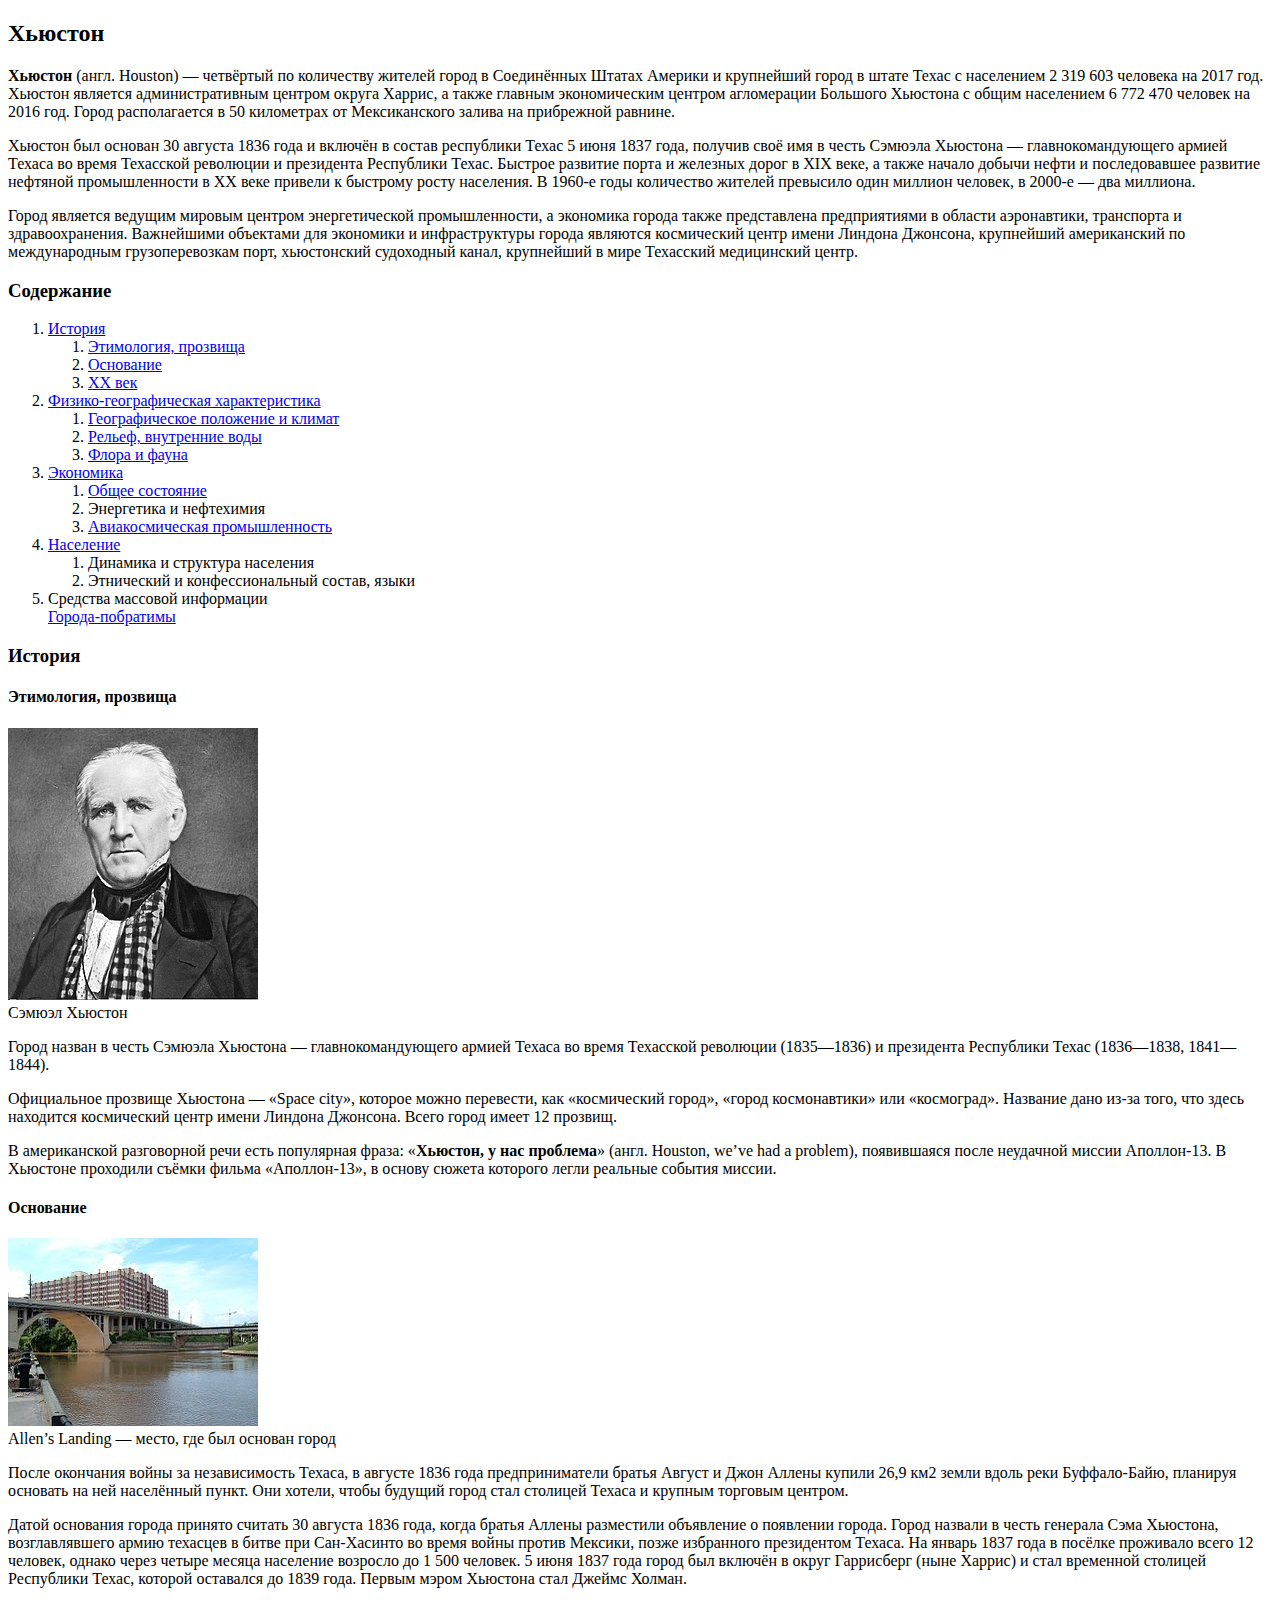
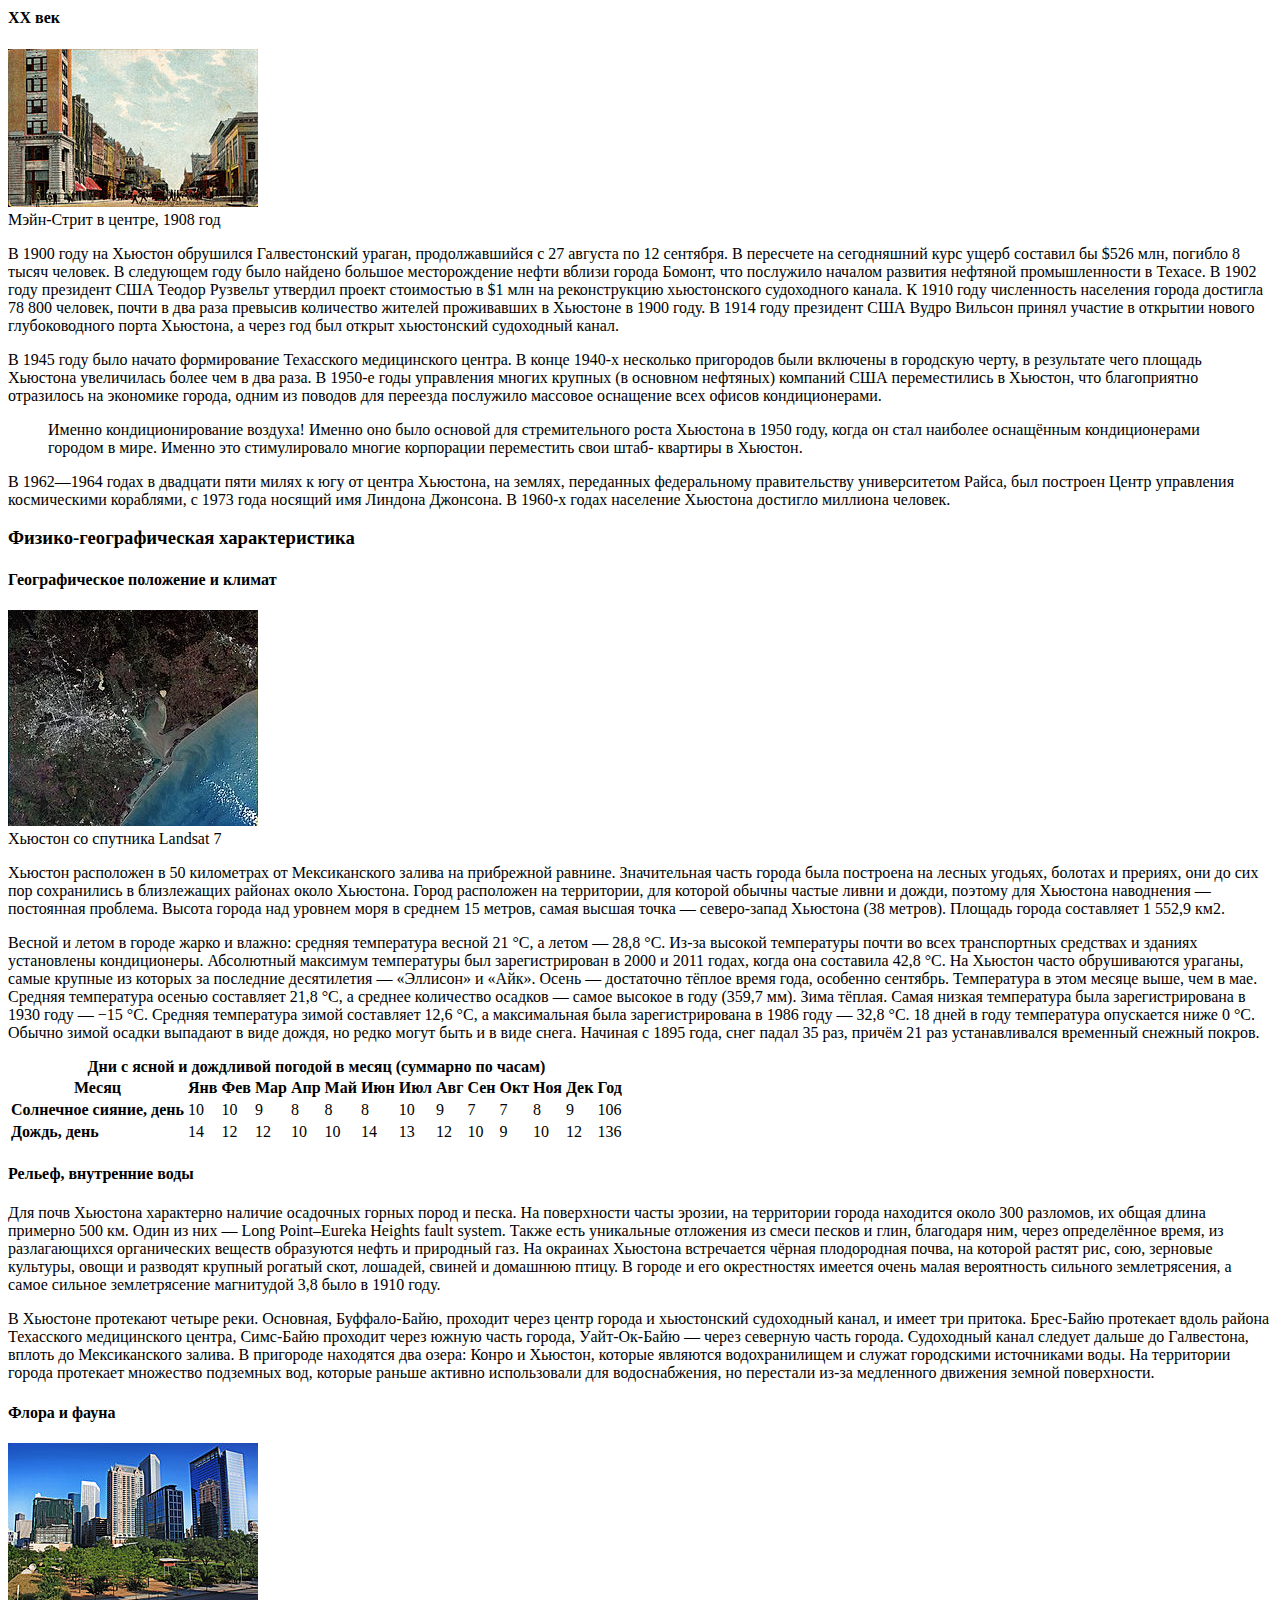
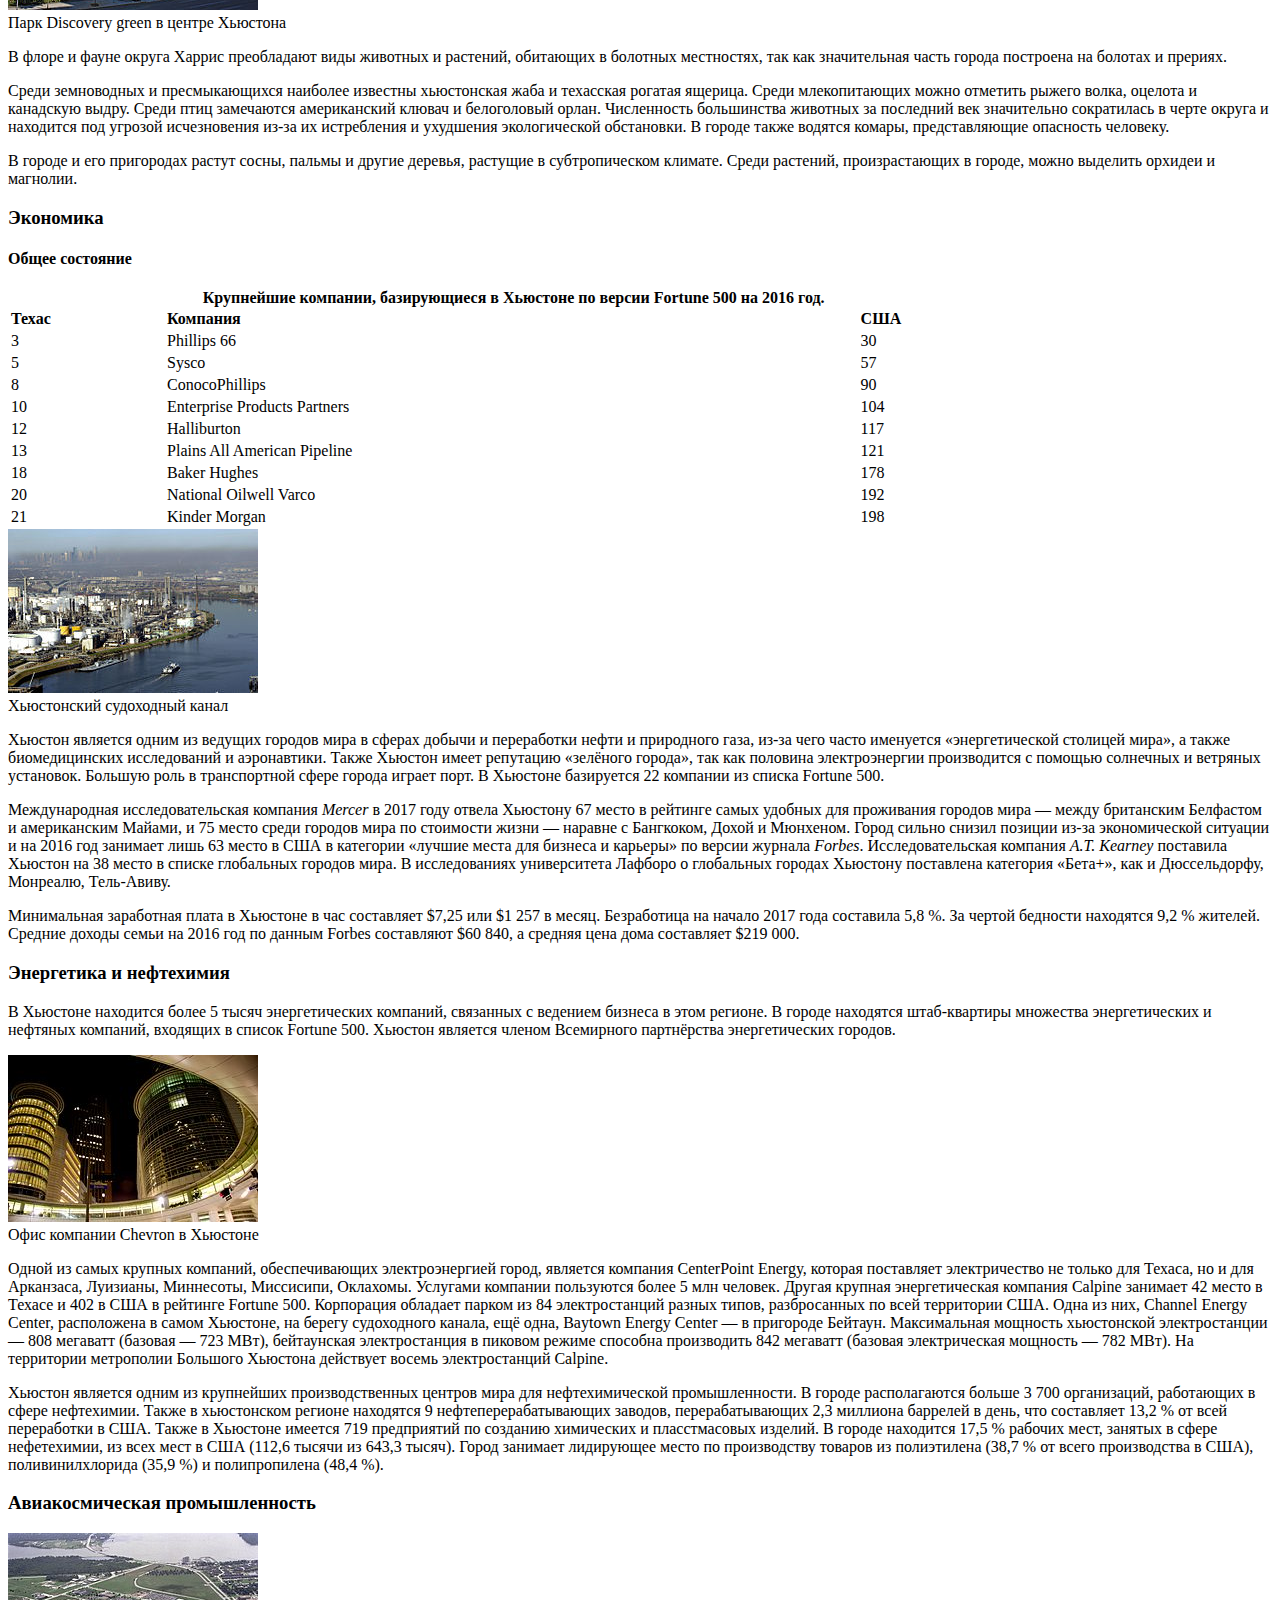
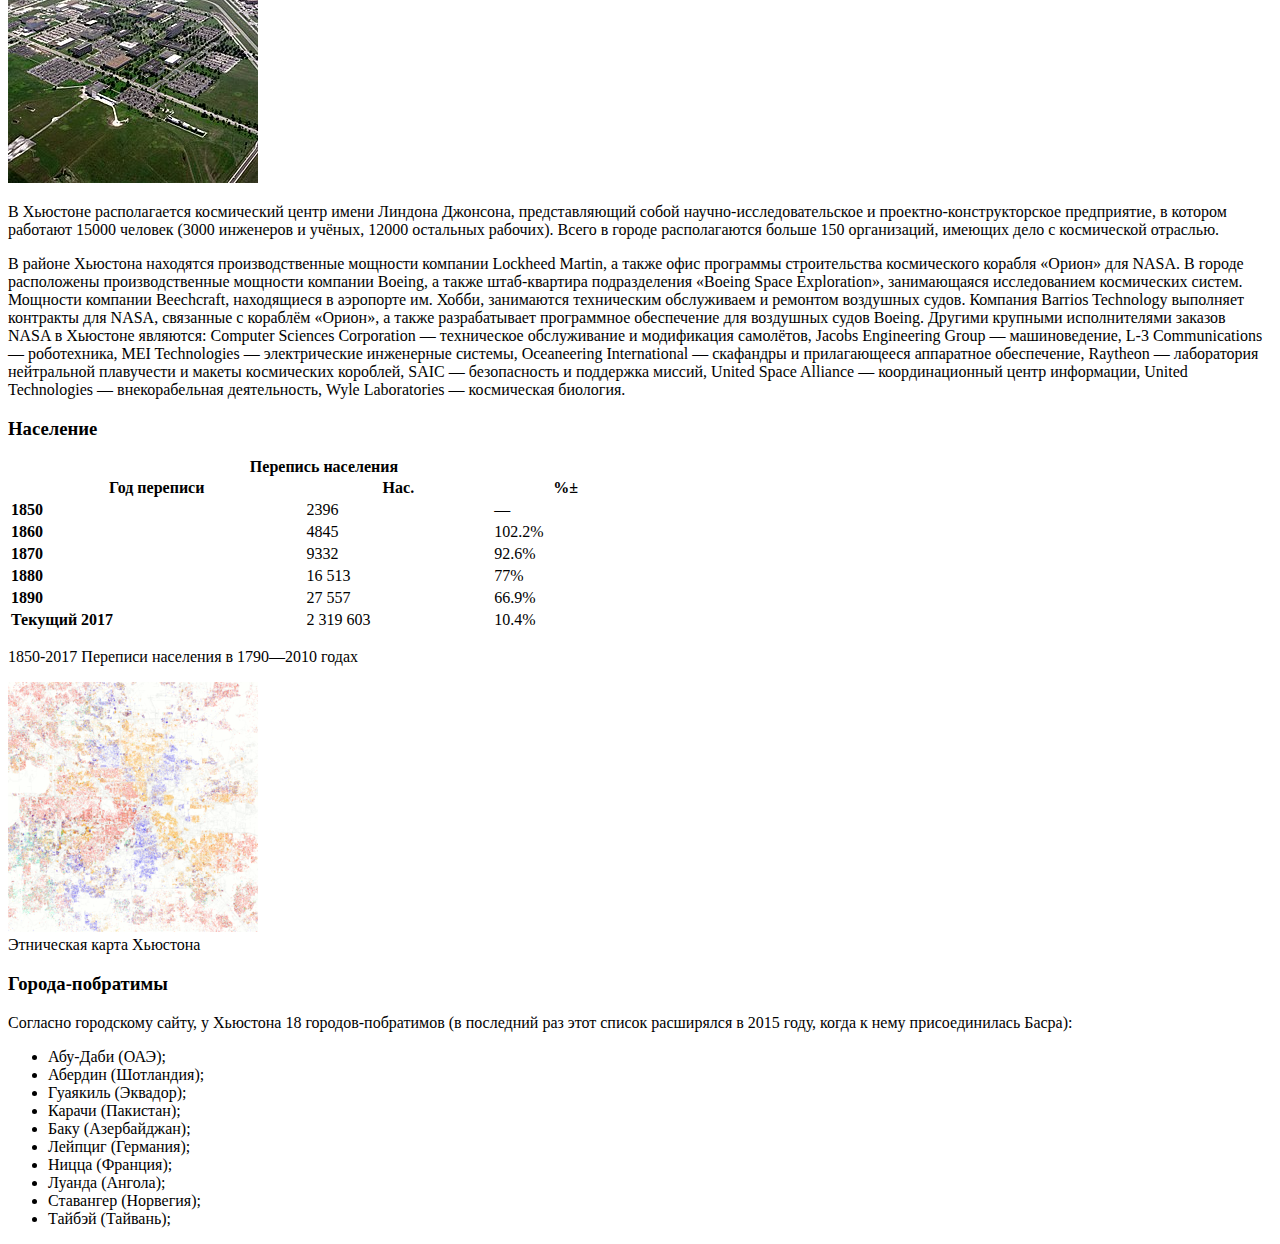
<file: index.html>
<!DOCTYPE html>
<html lang="ru">
<head>
	<meta charset="UTF-8">
	<meta http-equiv="X-UA-Compatible" content="IE=edge">
	<meta name="viewport" content="width=device-width, initial-scale=1.0">
	<title>Хьюстон</title>
</head>
<body>
	<h2>Хьюстон</h2>
		<p><b>Хьюстон</b> (англ. Houston) — четвёртый по количеству жителей город в Соединённых Штатах Америки
			и крупнейший город в штате Техас с населением 2 319 603 человека на 2017 год. Хьюстон является
			административным центром округа Харрис, а также главным экономическим центром агломерации 
			Большого Хьюстона с общим населением 6 772 470 человек на 2016 год. Город располагается в 
			50 километрах от Мексиканского залива на прибрежной равнине.</p>
		<p>Хьюстон был основан 30 августа 1836 года и включён в состав республики Техас 5 июня 1837 года,
			получив своё имя в честь Сэмюэла Хьюстона — главнокомандующего армией Техаса во время Техасской
			революции и президента Республики Техас. Быстрое развитие порта и железных дорог в XIX веке,
			а также начало добычи нефти и последовавшее развитие нефтяной промышленности в XX веке привели
			к быстрому росту населения. В 1960-е годы количество жителей превысило один миллион человек,
			в 2000-е — два миллиона.</p>
		<p>Город является ведущим мировым центром энергетической промышленности, а экономика города также
			представлена предприятиями в области аэронавтики, транспорта и здравоохранения. Важнейшими
			объектами для экономики и инфраструктуры города являются космический центр имени Линдона Джонсона,
			крупнейший американский по международным грузоперевозкам порт, хьюстонский судоходный канал,
			крупнейший в мире Техасский медицинский центр.</p>
	<h3>Содержание</h3>
	<ol>
		<li><a href="#1">История</a></li>
		<ol>
			<li><a href="#1.1">Этимология, прозвища</a></li>
			<li><a href="#1.2">Основание</a></li>
			<li><a href="#1.3">XX век</a></li>
		</ol>
		<li><a href="#2">Физико-географическая характеристика</a></li>
		<ol>
			<li><a href="#2.1">Географическое положение и климат</a></li>
			<li><a href="#2.2">Рельеф, внутренние воды</a></li>
			<li><a href="#2.3">Флора и фауна</a></li>
		</ol>
		<li><a href="#3">Экономика</a></li>
		<ol>
			<li><a href="#3.1">Общее состояние</a></li>
			<li><a href="#3.2"></a>Энергетика и нефтехимия</li>
			<li><a href="#3.3">Авиакосмическая промышленность</a></li>
		</ol>
		<li><a href="#4">Население</a></li>
		<ol>
			<li id="4.1">Динамика и структура населения</li>
			<li id="4.2">Этнический и конфессиональный состав, языки</li>
		</ol>
		<li id="5">Средства массовой информации</li>
		<li"><a href="#6">Города-побратимы</a></li>
	</ol>

	<h3 id="1">История</h3>
	<div class="history">
		<h4 id="1.1">Этимология, прозвища</h4>
			<img src="img/Sam_Houston_portrait.jpg" alt="Сэмюэл Хьюстон">
				<figcaption>Сэмюэл Хьюстон</figcaption>
			<p>Город назван в честь Сэмюэла Хьюстона — главнокомандующего армией Техаса во время Техасской 
				революции (1835—1836) и президента Республики Техас (1836—1838, 1841—1844).</p>
			<p>Официальное прозвище Хьюстона — «Space city», которое можно перевести, как «космический город», 
				«город космонавтики» или «космоград». Название дано из-за того, что здесь находится космический 
				центр имени Линдона Джонсона. Всего город имеет 12 прозвищ.</p>
			<p>В американской разговорной речи есть популярная фраза: «<b>Хьюстон, у нас проблема</b>» (англ. Houston, 
				we’ve had a problem), появившаяся после неудачной миссии Аполлон-13. В Хьюстоне проходили съёмки 
				фильма «Аполлон-13», в основу сюжета которого легли реальные события миссии.</p>
			
		<h4 id="1.2">Основание</h4>
			<img src="img/Allen's_Landing_Houston_bayou_view.jpg" alt="Allen’s Landing">
				<figcaption>Allen’s Landing — место, где был основан город</figcaption>
			<p>После окончания войны за независимость Техаса, в августе 1836 года предприниматели братья Август 
				и Джон Аллены купили 26,9 км2 земли вдоль реки Буффало-Байю, планируя основать на ней населённый пункт. 
				Они хотели, чтобы будущий город стал столицей Техаса и крупным торговым центром.</p>
			<p>Датой основания города принято считать 30 августа 1836 года, когда братья Аллены разместили объявление 
				о появлении города. Город назвали в честь генерала Сэма Хьюстона, возглавлявшего армию техасцев в битве 
				при Сан-Хасинто во время войны против Мексики, позже избранного президентом Техаса. На январь 1837 года 
				в посёлке проживало всего 12 человек, однако через четыре месяца население возросло до 1 500 человек. 
				5 июня 1837 года город был включён в округ Гаррисберг (ныне Харрис) и стал временной столицей Республики 
				Техас, которой оставался до 1839 года. Первым мэром Хьюстона стал Джеймс Холман.</p>

		<h4 id="1.3">XX век</h4>
				<img src="img/Main_Street_looking_south_Houston_Texas_(1908).jpg" alt="Мэйн-Стрит в центре, 1908 год">
					<figcaption>Мэйн-Стрит в центре, 1908 год</figcaption>
				<p>В 1900 году на Хьюстон обрушился Галвестонский ураган, продолжавшийся с 27 августа по 12 сентября. 
					В пересчете на сегодняшний курс ущерб составил бы $526 млн, погибло 8 тысяч человек. В следующем 
					году было найдено большое месторождение нефти вблизи города Бомонт, что послужило началом развития 
					нефтяной промышленности в Техасе. В 1902 году президент США Теодор Рузвельт утвердил проект стоимостью 
					в $1 млн на реконструкцию хьюстонского судоходного канала. К 1910 году численность населения города 
					достигла 78 800 человек, почти в два раза превысив количество жителей проживавших в Хьюстоне в 1900 году. 
					В 1914 году президент США Вудро Вильсон принял участие в открытии нового глубоководного порта Хьюстона, 
					а через год был открыт хьюстонский судоходный канал.</p>
				<p>В 1945 году было начато формирование Техасского медицинского центра. В конце 1940-х несколько пригородов 
					были включены в городскую черту, в результате чего площадь Хьюстона увеличилась более чем в два раза. 
					В 1950-е годы управления многих крупных (в основном нефтяных) компаний США переместились в Хьюстон, 
					что благоприятно отразилось на экономике города, одним из поводов для переезда послужило массовое 
					оснащение всех офисов кондиционерами.</p>
				<blockquote>Именно кондиционирование воздуха! Именно оно было основой для стремительного роста Хьюстона в 1950 году, 
					когда он стал наиболее оснащённым кондиционерами городом в мире. Именно это стимулировало многие корпорации 
					переместить свои штаб- квартиры в Хьюстон.</blockquote>
				<p>В 1962—1964 годах в двадцати пяти милях к югу от центра Хьюстона, на землях, переданных федеральному 
					правительству университетом Райса, был построен Центр управления космическими кораблями, с 1973 года 
					носящий имя Линдона Джонсона. В 1960-х годах население Хьюстона достигло миллиона человек.</p>
		</div>
	<div class="fiz-geo">
		<h3 id="2">Физико-географическая характеристика</h3>
		<h4 id="2.1">Географическое положение и климат</h4>
			<img src="img/Large_Houston_Landsat.jpg" alt="Хьюстон со спутника Landsat 7">
				<figcaption>Хьюстон со спутника Landsat 7</figcaption>
			<p>Хьюстон расположен в 50 километрах от Мексиканского залива на прибрежной равнине. Значительная часть 
				города была построена на лесных угодьях, болотах и прериях, они до сих пор сохранились в близлежащих 
				районах около Хьюстона. Город расположен на территории, для которой обычны частые ливни и дожди, 
				поэтому для Хьюстона наводнения — постоянная проблема. Высота города над уровнем моря в среднем 15 
				метров, самая высшая точка — северо-запад Хьюстона (38 метров). Площадь города составляет 1 552,9 км2.</p>
			<p>Весной и летом в городе жарко и влажно: средняя температура весной 21 °C, а летом — 28,8 °C. 
				Из-за высокой температуры почти во всех транспортных средствах и зданиях установлены кондиционеры. 
				Абсолютный максимум температуры был зарегистрирован в 2000 и 2011 годах, когда она составила 42,8 °C. 
				На Хьюстон часто обрушиваются ураганы, самые крупные из которых за последние десятилетия — «Эллисон» 
				и «Айк». Осень — достаточно тёплое время года, особенно сентябрь. Температура в этом месяце выше, чем 
				в мае. Средняя температура осенью составляет 21,8 °C, а среднее количество осадков — самое высокое 
				в году (359,7 мм). Зима тёплая. Самая низкая температура была зарегистрирована в 1930 году — −15 °C. 
				Средняя температура зимой составляет 12,6 °C, а максимальная была зарегистрирована в 1986 году — 32,8 °C. 
				18 дней в году температура опускается ниже 0 °C. Обычно зимой осадки выпадают в виде дождя, но редко 
				могут быть и в виде снега. Начиная с 1895 года, снег падал 35 раз, причём 21 раз устанавливался временный 
				снежный покров.</p>
			<table>
				<caption><b>Дни с ясной и дождливой погодой в месяц (суммарно по часам)</b></caption>
				<tr>
					<th>Месяц</th>
					<th>Янв</th>
					<th>Фев</th>
					<th>Мар</th>
					<th>Апр</th>
					<th>Май</th>
					<th>Июн</th>
					<th>Июл</th>
					<th>Авг</th>
					<th>Сен</th>
					<th>Окт</th>
					<th>Ноя</th>
					<th>Дек</th>
					<th>Год</th>
				</tr>
				<tr>
					<td><b>Солнечное сияние, день</b></td>
					<td>10</td>
					<td>10</td>
					<td>9</td>
					<td>8</td>
					<td>8</td>
					<td>8</td>
					<td>10</td>
					<td>9</td>
					<td>7</td>
					<td>7</td>
					<td>8</td>
					<td>9</td>
					<td>106</td>
				</tr>
				<tr>
					<td><b>Дождь, день</b></td>
					<td>14</td>
					<td>12</td>
					<td>12</td>
					<td>10</td>
					<td>10</td>
					<td>14</td>
					<td>13</td>
					<td>12</td>
					<td>10</td>
					<td>9</td>
					<td>10</td>
					<td>12</td>
					<td>136</td>
				</tr>
			</table>
		<h4 id="2.2">Рельеф, внутренние воды</h4>
			<p>Для почв Хьюстона характерно наличие осадочных горных пород и песка. На поверхности часты эрозии, 
				на территории города находится около 300 разломов, их общая длина примерно 500 км. Один из них — 
				Long Point–Eureka Heights fault system. Также есть уникальные отложения из смеси песков и глин, 
				благодаря ним, через определённое время, из разлагающихся органических веществ образуются нефть 
				и природный газ. На окраинах Хьюстона встречается чёрная плодородная почва, на которой растят 
				рис, сою, зерновые культуры, овощи и разводят крупный рогатый скот, лошадей, свиней и домашнюю 
				птицу. В городе и его окрестностях имеется очень малая вероятность сильного землетрясения, а 
				самое сильное землетрясение магнитудой 3,8 было в 1910 году.</p>
			<p>В Хьюстоне протекают четыре реки. Основная, Буффало-Байю, проходит через центр города и хьюстонский 
				судоходный канал, и имеет три притока. Брес-Байю протекает вдоль района Техасского медицинского 
				центра, Симс-Байю проходит через южную часть города, Уайт-Ок-Байю — через северную часть города. 
				Судоходный канал следует дальше до Галвестона, вплоть до Мексиканского залива. В пригороде находятся 
				два озера: Конро и Хьюстон, которые являются водохранилищем и служат городскими источниками воды. 
				На территории города протекает множество подземных вод, которые раньше активно использовали для 
				водоснабжения, но перестали из-за медленного движения земной поверхности.</p>
		<h4 id="2.3">Флора и фауна</h4>
				<img src="img/Discovery_green.jpg" alt="Парк Discovery green в центре Хьюстона">
					<figcaption>Парк Discovery green в центре Хьюстона</figcaption>
			<p>В флоре и фауне округа Харрис преобладают виды животных и растений, обитающих в болотных местностях, 
				так как значительная часть города построена на болотах и прериях.</p>
			<p>Среди земноводных и пресмыкающихся наиболее известны хьюстонская жаба и техасская рогатая ящерица. 
				Среди млекопитающих можно отметить рыжего волка, оцелота и канадскую выдру. Среди птиц замечаются 
				американский клювач и белоголовый орлан. Численность большинства животных за последний век значительно 
				сократилась в черте округа и находится под угрозой исчезновения из-за их истребления и ухудшения 
				экологической обстановки. В городе также водятся комары, представляющие опасность человеку.</p>
			<p>В городе и его пригородах растут сосны, пальмы и другие деревья, растущие в субтропическом климате. 
				Среди растений, произрастающих в городе, можно выделить орхидеи и магнолии.</p>		
		</div>
		<dib>
		<h3 id="3">Экономика</h3>
		<h4 id="3.1">Общее состояние</h4>
			<table width="80%" >
				<caption><b>Крупнейшие компании, базирующиеся в Хьюстоне по версии Fortune 500 на 2016 год.</b></caption>
					<tr>
						<td><b>Техас</b></td>
						<td><b>Компания</b></td>
						<td><b>США</b></td>
					</tr>
				<tbody>
					<tr>
						<td>3</td>
						<td>Phillips 66</td>
						<td>30</td>
					</tr>
					<tr>
						<td>5</td>
						<td>Sysco</td>
						<td>57</td>
					</tr>
					<tr>
						<td>8</td>
						<td>ConocoPhillips</td>
						<td>90</td>
					</tr>
					<tr>
						<td>10</td>
						<td>Enterprise Products Partners</td>
						<td>104</td>
					</tr>
					<tr>
						<td>12</td>
						<td>Halliburton</td>
						<td>117</td>
					</tr>
					<tr>
						<td>13</td>
						<td>Plains All American Pipeline</td>
						<td>121</td>
					</tr>
					<tr>
						<td>18</td>
						<td>Baker Hughes</td>
						<td>178</td>
					</tr>
					<tr>
						<td>20</td>
						<td>National Oilwell Varco</td>
						<td>192</td>
					</tr>
				</tbody>
				<tfoot>
					<tr>
						<td>21</td>
						<td>Kinder Morgan</td>
						<td>198</td>
					</tr>
				</tfoot>
			</table>
			<img src="img/Houston_Ship_Channel.jpg" alt="Хьюстонский судоходный канал">
				<figcaption>Хьюстонский судоходный канал</figcaption>
			<p>Хьюстон является одним из ведущих городов мира в сферах добычи и переработки нефти и природного газа, 
				из-за чего часто именуется «энергетической столицей мира», а также биомедицинских исследований и 
				аэронавтики. Также Хьюстон имеет репутацию «зелёного города», так как половина электроэнергии 
				производится с помощью солнечных и ветряных установок. Большую роль в транспортной сфере города 
				играет порт. В Хьюстоне базируется 22 компании из списка Fortune 500.</p>
			<p>Международная исследовательская компания <i>Mercer</i> в 2017 году отвела Хьюстону 67 место в рейтинге 
				самых удобных для проживания городов мира — между британским Белфастом и американским Майами, 
				и 75 место среди городов мира по стоимости жизни — наравне с Бангкоком, Дохой и Мюнхеном. 
				Город сильно снизил позиции из-за экономической ситуации и на 2016 год занимает лишь 63 место 
				в США в категории «лучшие места для бизнеса и карьеры» по версии журнала <i>Forbes</i>. 
				Исследовательская компания <i>A.T. Kearney</i> поставила Хьюстон на 38 место в списке глобальных 
				городов мира. В исследованиях университета Лафборо о глобальных городах Хьюстону поставлена 
				категория «Бета+», как и Дюссельдорфу, Монреалю, Тель-Авиву.</p>
			<p>Минимальная заработная плата в Хьюстоне в час составляет $7,25 или $1 257 в месяц. Безработица 
				на начало 2017 года составила 5,8 %. За чертой бедности находятся 9,2 % жителей. Средние доходы 
				семьи на 2016 год по данным Forbes составляют $60 840, а средняя цена дома составляет $219 000.</p>
		<h3 id="3.2">Энергетика и нефтехимия</h3>
			<p>В Хьюстоне находится более 5 тысяч энергетических компаний, связанных с ведением бизнеса в этом 
				регионе. В городе находятся штаб-квартиры множества энергетических и нефтяных компаний, входящих 
				в список Fortune 500. Хьюстон является членом Всемирного партнёрства энергетических городов.</p>
			<img src="img/Enron_Complex.jpg" alt="Офис компании Chevron в Хьюстоне">
				<figcaption>Офис компании Chevron в Хьюстоне</figcaption>
			<p>Одной из самых крупных компаний, обеспечивающих электроэнергией город, является компания CenterPoint 
				Energy, которая поставляет электричество не только для Техаса, но и для Арканзаса, Луизианы, Миннесоты, 
				Миссисипи, Оклахомы. Услугами компании пользуются более 5 млн человек. Другая крупная энергетическая 
				компания Calpine занимает 42 место в Техасе и 402 в США в рейтинге Fortune 500. Корпорация обладает 
				парком из 84 электростанций разных типов, разбросанных по всей территории США. Одна из них, Channel 
				Energy Center, расположена в самом Хьюстоне, на берегу судоходного канала, ещё одна, Baytown Energy 
				Center — в пригороде Бейтаун. Максимальная мощность хьюстонской электростанции — 808 мегаватт 
				(базовая — 723 МВт), бейтаунская электростанция в пиковом режиме способна производить 842 мегаватт 
				(базовая электрическая мощность — 782 МВт). На территории метрополии Большого Хьюстона действует 
				восемь электростанций Calpine.</p>
			<p>Хьюстон является одним из крупнейших производственных центров мира для нефтехимической промышленности. 
				В городе располагаются больше 3 700 организаций, работающих в сфере нефтехимии. Также в хьюстонском 
				регионе находятся 9 нефтеперерабатывающих заводов, перерабатывающих 2,3 миллиона баррелей в день, 
				что составляет 13,2 % от всей переработки в США. Также в Хьюстоне имеется 719 предприятий по 
				созданию химических и пласстмасовых изделий. В городе находится 17,5 % рабочих мест, занятых в 
				сфере нефетехимии, из всех мест в США (112,6 тысячи из 643,3 тысяч). Город занимает лидирующее 
				место по производству товаров из полиэтилена (38,7 % от всего производства в США), поливинилхлорида 
				(35,9 %) и полипропилена (48,4 %).</p>
		<h3 id="3.3">Авиакосмическая промышленность</h3>
			<img src="img/Aerial_View_of_the_Johnson_Space_Center.jpg" alt="Космический центр им. Джонсона">
			<p>В Хьюстоне располагается космический центр имени Линдона Джонсона, представляющий собой научно-исследовательское 
				и проектно-конструкторское предприятие, в котором работают 15000 человек (3000 инженеров и учёных, 12000 
				остальных рабочих). Всего в городе располагаются больше 150 организаций, имеющих дело с космической отраслью.</p>
			<p>В районе Хьюстона находятся производственные мощности компании Lockheed Martin, а также офис программы строительства 
				космического корабля «Орион» для NASA. В городе расположены производственные мощности компании Boeing, а также 
				штаб-квартира подразделения «Boeing Space Exploration», занимающаяся исследованием космических систем. Мощности 
				компании Beechcraft, находящиеся в аэропорте им. Хобби, занимаются техническим обслуживаем и ремонтом воздушных 
				судов. Компания Barrios Technology выполняет контракты для NASA, связанные с кораблём «Орион», а также разрабатывает 
				программное обеспечение для воздушных судов Boeing. Другими крупными исполнителями заказов NASA в Хьюстоне являются: 
				Computer Sciences Corporation — техническое обслуживание и модификация самолётов, Jacobs Engineering Group — 
				машиноведение, L-3 Communications — роботехника, MEI Technologies — электрические инженерные системы, 
				Oceaneering International — скафандры и прилагающееся аппаратное обеспечение, Raytheon — лаборатория нейтральной 
				плавучести и макеты космических короблей, SAIC — безопасность и поддержка миссий, United Space Alliance — 
				координационный центр информации, United Technologies — внекорабельная деятельность, Wyle Laboratories — 
				космическая биология.</p>
		</div>
		<div class="population">
		<h3 id="4">Население</h3>
			<table width="50%">
				<caption><b>Перепись населения</b></caption>
				<thead>
					<tr>
						<th>Год переписи</th>
						<th>Нас.</th>
						<th>%±</th>
					</tr>
				</thead>
				<tbody>
					<tr>
						<td><b>1850</b></td>
						<td>2396</td>
						<td>—</td>
					</tr>
					<tr>
						<td><b>1860</b></td>
						<td>4845</td>
						<td>102.2%</td>
					</tr>
					<tr>
						<td><b>1870</b></td>
						<td>9332</td>
						<td>92.6%</td>
					</tr>
					<tr>
						<td><b>1880</b></td>
						<td>16 513</td>
						<td>77%</td>
					</tr>
					<tr>
						<td><b>1890</b></td>
						<td>27 557</td>
						<td>66.9%</td>
					</tr>
				</tbody>
				<tfoot>
					<tr>
						<td><b>Текущий 2017</b></td>
						<td>2 319 603</td>
						<td>10.4%</td>
					</tr>
				</tfoot>
			</table>
			<p>1850-2017 Переписи населения в 1790—2010 годах</p>
			<img src="img/Race_and_ethnicity_2010_Houston.png" alt="Этническая карта Хьюстона">
				<figcaption>Этническая карта Хьюстона</figcaption>
		</div>
		<h3 id="6">Города-побратимы</h3>
		<p>
			Согласно городскому сайту, у Хьюстона 18 городов-побратимов (в последний раз этот список 
			расширялся в 2015 году, когда к нему присоединилась Басра):</p>
			<ul>
				<li>Абу-Даби (ОАЭ);</li>
				<li>Абердин (Шотландия);</li>
				<li>Гуаякиль (Эквадор);</li>
				<li>Карачи (Пакистан);</li>
				<li>Баку (Азербайджан);</li>
				<li>Лейпциг (Германия);</li>
				<li>Ницца (Франция);</li>
				<li>Луанда (Ангола);</li>
				<li>Ставангер (Норвегия);</li>
				<li>Тайбэй (Тайвань);</li>
			</ul>



</body></html>
</file>
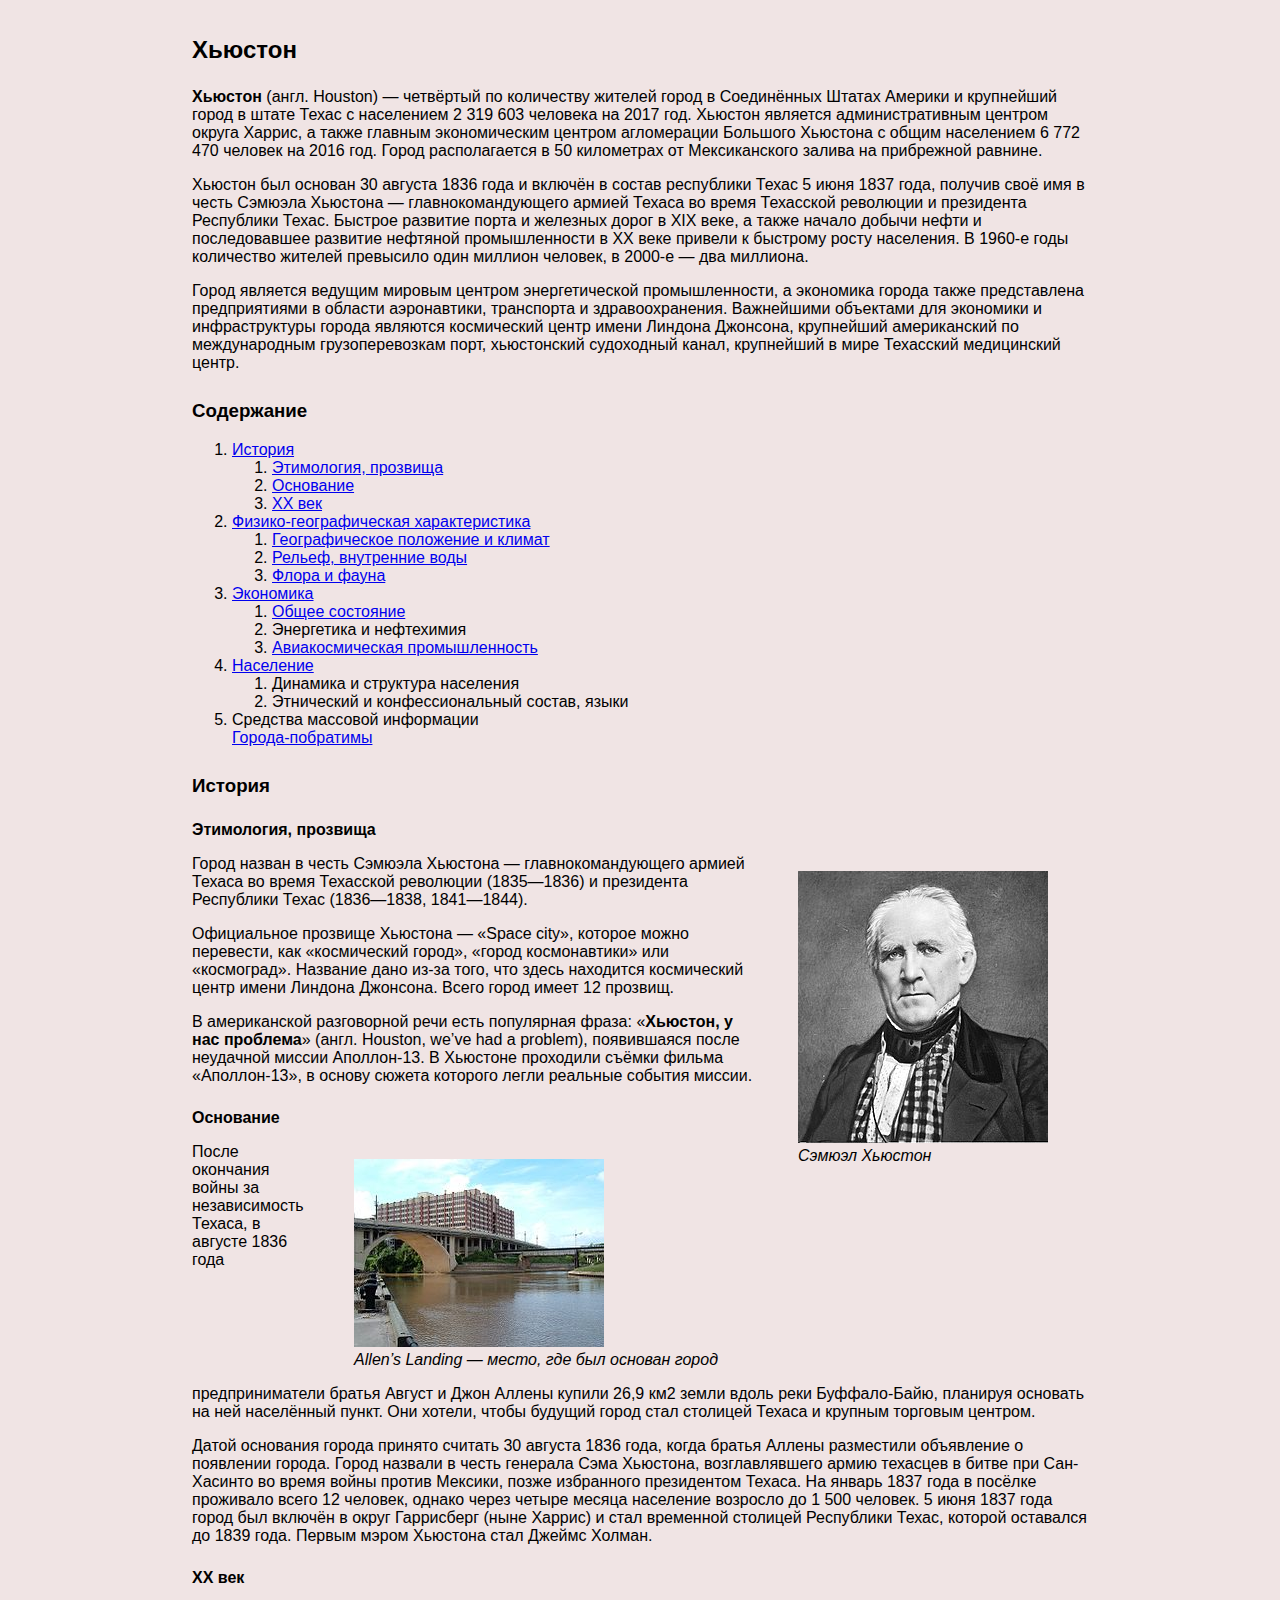
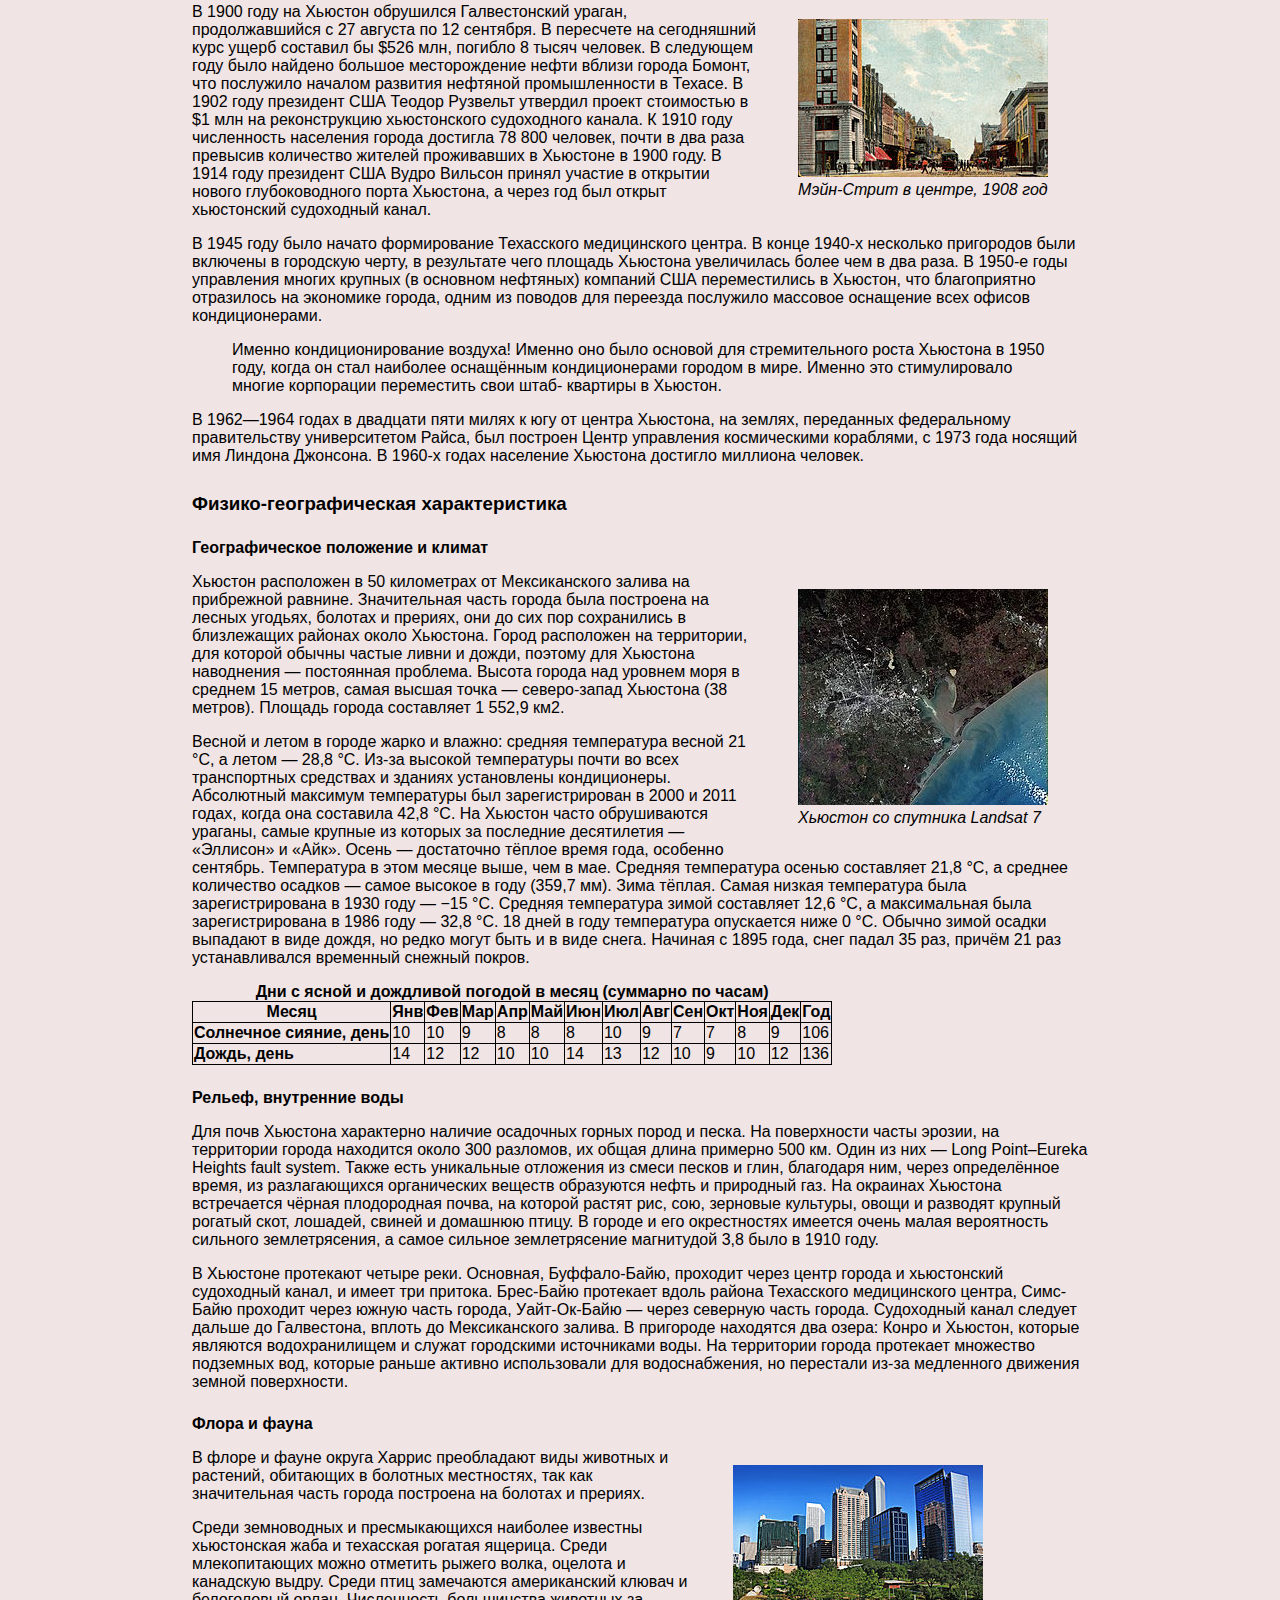
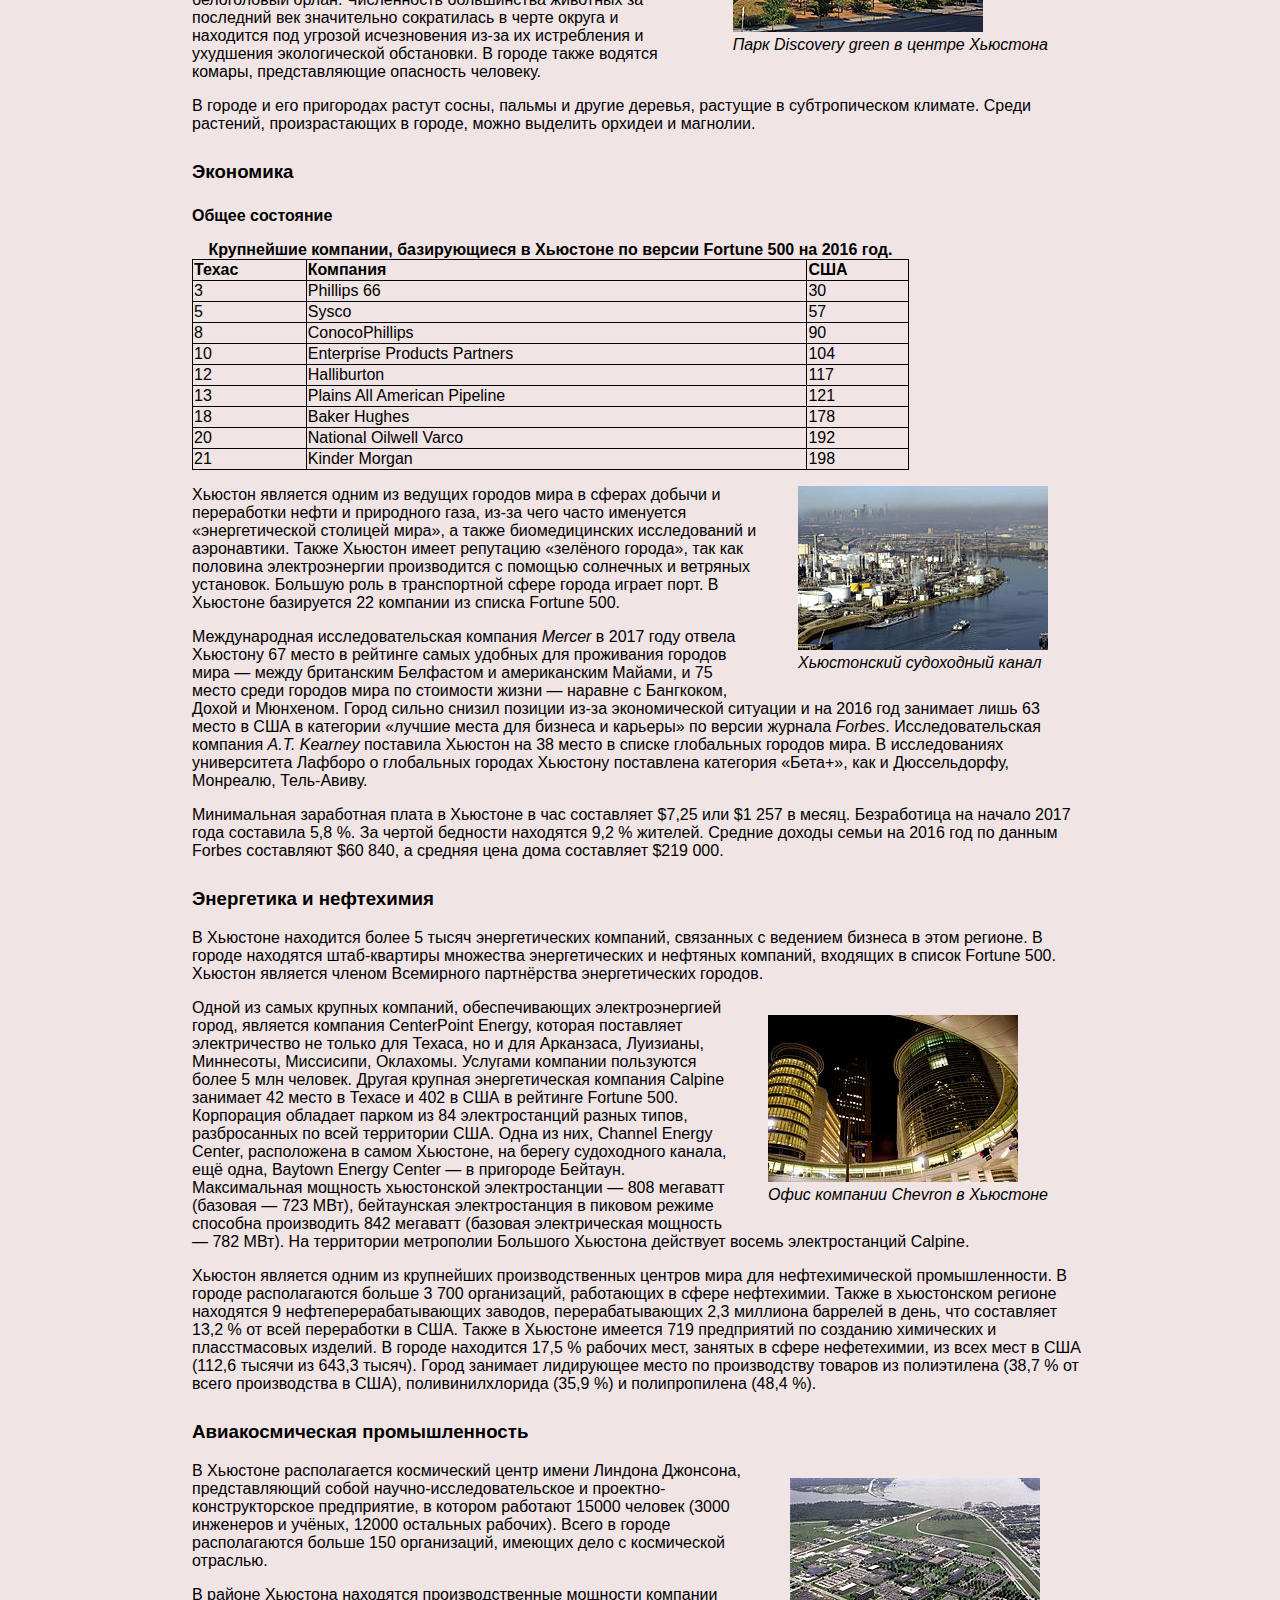
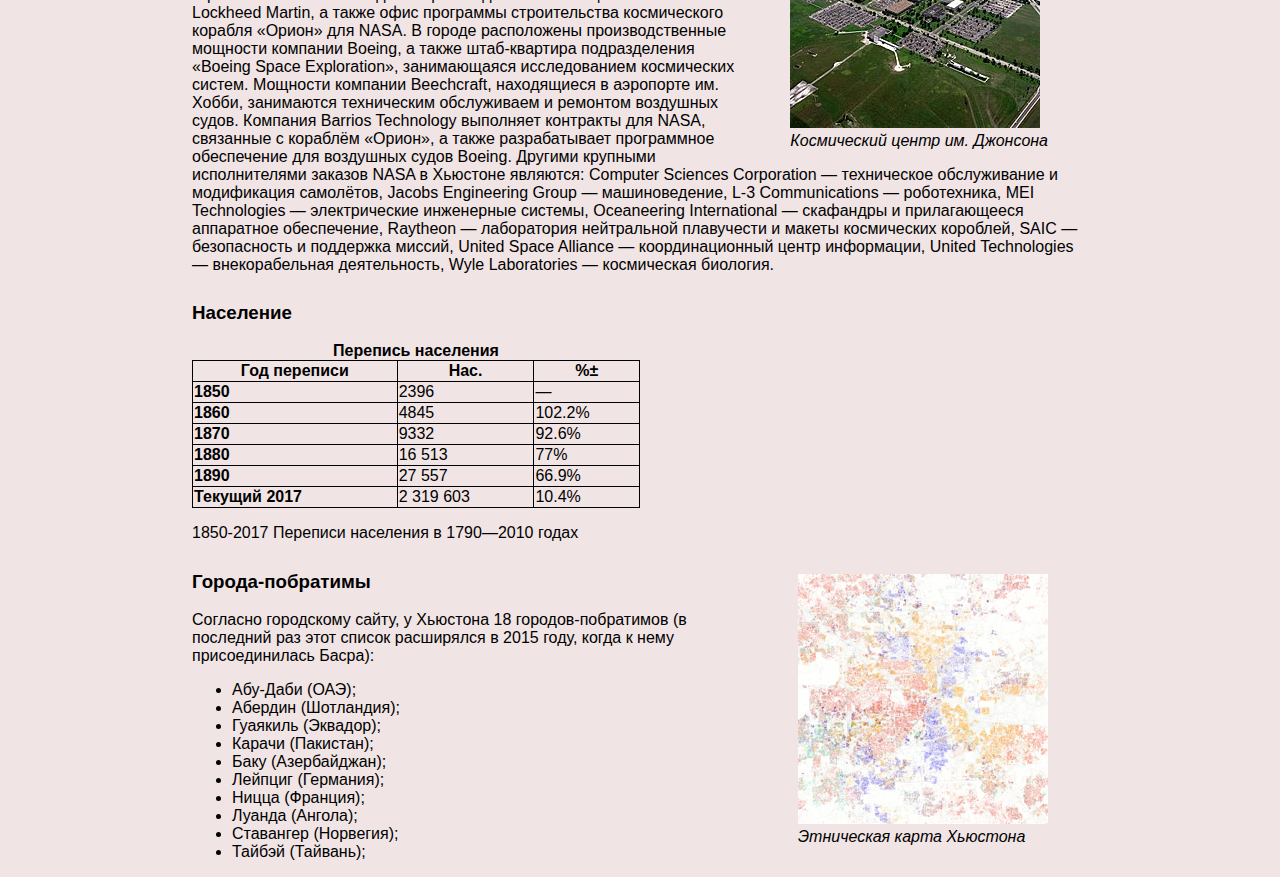
<file: hw_1/index.html>
<!DOCTYPE html>
<html lang="ru">
<head>
	<meta charset="UTF-8">
	<meta http-equiv="X-UA-Compatible" content="IE=edge">
	<meta name="viewport" content="width=device-width, initial-scale=1.0">
	<title>Хьюстон</title>
	<link rel="stylesheet" href="style.css">
</head>
<body>
	<h2>Хьюстон</h2>
		<p><b>Хьюстон</b> (англ. Houston) — четвёртый по количеству жителей город в Соединённых Штатах Америки
			и крупнейший город в штате Техас с населением 2 319 603 человека на 2017 год. Хьюстон является
			административным центром округа Харрис, а также главным экономическим центром агломерации 
			Большого Хьюстона с общим населением 6 772 470 человек на 2016 год. Город располагается в 
			50 километрах от Мексиканского залива на прибрежной равнине.</p>
		<p>Хьюстон был основан 30 августа 1836 года и включён в состав республики Техас 5 июня 1837 года,
			получив своё имя в честь Сэмюэла Хьюстона — главнокомандующего армией Техаса во время Техасской
			революции и президента Республики Техас. Быстрое развитие порта и железных дорог в XIX веке,
			а также начало добычи нефти и последовавшее развитие нефтяной промышленности в XX веке привели
			к быстрому росту населения. В 1960-е годы количество жителей превысило один миллион человек,
			в 2000-е — два миллиона.</p>
		<p>Город является ведущим мировым центром энергетической промышленности, а экономика города также
			представлена предприятиями в области аэронавтики, транспорта и здравоохранения. Важнейшими
			объектами для экономики и инфраструктуры города являются космический центр имени Линдона Джонсона,
			крупнейший американский по международным грузоперевозкам порт, хьюстонский судоходный канал,
			крупнейший в мире Техасский медицинский центр.</p>
	<h3>Содержание</h3>
	<ol>
		<li><a href="#1">История</a></li>
		<ol>
			<li><a href="#1.1">Этимология, прозвища</a></li>
			<li><a href="#1.2">Основание</a></li>
			<li><a href="#1.3">XX век</a></li>
		</ol>
		<li><a href="#2">Физико-географическая характеристика</a></li>
		<ol>
			<li><a href="#2.1">Географическое положение и климат</a></li>
			<li><a href="#2.2">Рельеф, внутренние воды</a></li>
			<li><a href="#2.3">Флора и фауна</a></li>
		</ol>
		<li><a href="#3">Экономика</a></li>
		<ol>
			<li><a href="#3.1">Общее состояние</a></li>
			<li><a href="#3.2"></a>Энергетика и нефтехимия</li>
			<li><a href="#3.3">Авиакосмическая промышленность</a></li>
		</ol>
		<li><a href="#4">Население</a></li>
		<ol>
			<li id="4.1">Динамика и структура населения</li>
			<li id="4.2">Этнический и конфессиональный состав, языки</li>
		</ol>
		<li id="5">Средства массовой информации</li>
		<li"><a href="#6">Города-побратимы</a></li>
	</ol>

	<h3 id="1">История</h3>
	<div class="history">
		<h4 id="1.1">Этимология, прозвища</h4>
		<figure>	
			<img src="img/Sam_Houston_portrait.jpg" alt="Сэмюэл Хьюстон" float>
				<figcaption>Сэмюэл Хьюстон</figcaption>
			</figure>
			<p>Город назван в честь Сэмюэла Хьюстона — главнокомандующего армией Техаса во время Техасской 
				революции (1835—1836) и президента Республики Техас (1836—1838, 1841—1844).</p>
			<p>Официальное прозвище Хьюстона — «Space city», которое можно перевести, как «космический город», 
				«город космонавтики» или «космоград». Название дано из-за того, что здесь находится космический 
				центр имени Линдона Джонсона. Всего город имеет 12 прозвищ.</p>
			<p>В американской разговорной речи есть популярная фраза: «<b>Хьюстон, у нас проблема</b>» (англ. Houston, 
				we’ve had a problem), появившаяся после неудачной миссии Аполлон-13. В Хьюстоне проходили съёмки 
				фильма «Аполлон-13», в основу сюжета которого легли реальные события миссии.</p>
			
		<h4 id="1.2">Основание</h4>
		<figure>			<img src="img/Allen's_Landing_Houston_bayou_view.jpg" alt="Allen’s Landing">
				<figcaption>Allen’s Landing — место, где был основан город</figcaption>
			</figure>

			<p>После окончания войны за независимость Техаса, в августе 1836 года предприниматели братья Август 
				и Джон Аллены купили 26,9 км2 земли вдоль реки Буффало-Байю, планируя основать на ней населённый пункт. 
				Они хотели, чтобы будущий город стал столицей Техаса и крупным торговым центром.</p>
			<p>Датой основания города принято считать 30 августа 1836 года, когда братья Аллены разместили объявление 
				о появлении города. Город назвали в честь генерала Сэма Хьюстона, возглавлявшего армию техасцев в битве 
				при Сан-Хасинто во время войны против Мексики, позже избранного президентом Техаса. На январь 1837 года 
				в посёлке проживало всего 12 человек, однако через четыре месяца население возросло до 1 500 человек. 
				5 июня 1837 года город был включён в округ Гаррисберг (ныне Харрис) и стал временной столицей Республики 
				Техас, которой оставался до 1839 года. Первым мэром Хьюстона стал Джеймс Холман.</p>

		<h4 id="1.3">XX век</h4>
		<figure>				<img src="img/Main_Street_looking_south_Houston_Texas_(1908).jpg" alt="Мэйн-Стрит в центре, 1908 год">
					<figcaption>Мэйн-Стрит в центре, 1908 год</figcaption></figure>

				<p>В 1900 году на Хьюстон обрушился Галвестонский ураган, продолжавшийся с 27 августа по 12 сентября. 
					В пересчете на сегодняшний курс ущерб составил бы $526 млн, погибло 8 тысяч человек. В следующем 
					году было найдено большое месторождение нефти вблизи города Бомонт, что послужило началом развития 
					нефтяной промышленности в Техасе. В 1902 году президент США Теодор Рузвельт утвердил проект стоимостью 
					в $1 млн на реконструкцию хьюстонского судоходного канала. К 1910 году численность населения города 
					достигла 78 800 человек, почти в два раза превысив количество жителей проживавших в Хьюстоне в 1900 году. 
					В 1914 году президент США Вудро Вильсон принял участие в открытии нового глубоководного порта Хьюстона, 
					а через год был открыт хьюстонский судоходный канал.</p>
				<p>В 1945 году было начато формирование Техасского медицинского центра. В конце 1940-х несколько пригородов 
					были включены в городскую черту, в результате чего площадь Хьюстона увеличилась более чем в два раза. 
					В 1950-е годы управления многих крупных (в основном нефтяных) компаний США переместились в Хьюстон, 
					что благоприятно отразилось на экономике города, одним из поводов для переезда послужило массовое 
					оснащение всех офисов кондиционерами.</p>
				<blockquote>Именно кондиционирование воздуха! Именно оно было основой для стремительного роста Хьюстона в 1950 году, 
					когда он стал наиболее оснащённым кондиционерами городом в мире. Именно это стимулировало многие корпорации 
					переместить свои штаб- квартиры в Хьюстон.</blockquote>
				<p>В 1962—1964 годах в двадцати пяти милях к югу от центра Хьюстона, на землях, переданных федеральному 
					правительству университетом Райса, был построен Центр управления космическими кораблями, с 1973 года 
					носящий имя Линдона Джонсона. В 1960-х годах население Хьюстона достигло миллиона человек.</p>
		</div>
	<div class="fiz-geo">
		<h3 id="2">Физико-географическая характеристика</h3>
		<h4 id="2.1">Географическое положение и климат</h4>
		<figure>			<img src="img/Large_Houston_Landsat.jpg" alt="Хьюстон со спутника Landsat 7">
				<figcaption>Хьюстон со спутника Landsat 7</figcaption></figure>

			<p>Хьюстон расположен в 50 километрах от Мексиканского залива на прибрежной равнине. Значительная часть 
				города была построена на лесных угодьях, болотах и прериях, они до сих пор сохранились в близлежащих 
				районах около Хьюстона. Город расположен на территории, для которой обычны частые ливни и дожди, 
				поэтому для Хьюстона наводнения — постоянная проблема. Высота города над уровнем моря в среднем 15 
				метров, самая высшая точка — северо-запад Хьюстона (38 метров). Площадь города составляет 1 552,9 км2.</p>
			<p>Весной и летом в городе жарко и влажно: средняя температура весной 21 °C, а летом — 28,8 °C. 
				Из-за высокой температуры почти во всех транспортных средствах и зданиях установлены кондиционеры. 
				Абсолютный максимум температуры был зарегистрирован в 2000 и 2011 годах, когда она составила 42,8 °C. 
				На Хьюстон часто обрушиваются ураганы, самые крупные из которых за последние десятилетия — «Эллисон» 
				и «Айк». Осень — достаточно тёплое время года, особенно сентябрь. Температура в этом месяце выше, чем 
				в мае. Средняя температура осенью составляет 21,8 °C, а среднее количество осадков — самое высокое 
				в году (359,7 мм). Зима тёплая. Самая низкая температура была зарегистрирована в 1930 году — −15 °C. 
				Средняя температура зимой составляет 12,6 °C, а максимальная была зарегистрирована в 1986 году — 32,8 °C. 
				18 дней в году температура опускается ниже 0 °C. Обычно зимой осадки выпадают в виде дождя, но редко 
				могут быть и в виде снега. Начиная с 1895 года, снег падал 35 раз, причём 21 раз устанавливался временный 
				снежный покров.</p>
			<table>
				<caption><b>Дни с ясной и дождливой погодой в месяц (суммарно по часам)</b></caption>
				<tr>
					<th>Месяц</th>
					<th>Янв</th>
					<th>Фев</th>
					<th>Мар</th>
					<th>Апр</th>
					<th>Май</th>
					<th>Июн</th>
					<th>Июл</th>
					<th>Авг</th>
					<th>Сен</th>
					<th>Окт</th>
					<th>Ноя</th>
					<th>Дек</th>
					<th>Год</th>
				</tr>
				<tr>
					<td><b>Солнечное сияние, день</b></td>
					<td>10</td>
					<td>10</td>
					<td>9</td>
					<td>8</td>
					<td>8</td>
					<td>8</td>
					<td>10</td>
					<td>9</td>
					<td>7</td>
					<td>7</td>
					<td>8</td>
					<td>9</td>
					<td>106</td>
				</tr>
				<tr>
					<td><b>Дождь, день</b></td>
					<td>14</td>
					<td>12</td>
					<td>12</td>
					<td>10</td>
					<td>10</td>
					<td>14</td>
					<td>13</td>
					<td>12</td>
					<td>10</td>
					<td>9</td>
					<td>10</td>
					<td>12</td>
					<td>136</td>
				</tr>
			</table>
		<h4 id="2.2">Рельеф, внутренние воды</h4>
			<p>Для почв Хьюстона характерно наличие осадочных горных пород и песка. На поверхности часты эрозии, 
				на территории города находится около 300 разломов, их общая длина примерно 500 км. Один из них — 
				Long Point–Eureka Heights fault system. Также есть уникальные отложения из смеси песков и глин, 
				благодаря ним, через определённое время, из разлагающихся органических веществ образуются нефть 
				и природный газ. На окраинах Хьюстона встречается чёрная плодородная почва, на которой растят 
				рис, сою, зерновые культуры, овощи и разводят крупный рогатый скот, лошадей, свиней и домашнюю 
				птицу. В городе и его окрестностях имеется очень малая вероятность сильного землетрясения, а 
				самое сильное землетрясение магнитудой 3,8 было в 1910 году.</p>
			<p>В Хьюстоне протекают четыре реки. Основная, Буффало-Байю, проходит через центр города и хьюстонский 
				судоходный канал, и имеет три притока. Брес-Байю протекает вдоль района Техасского медицинского 
				центра, Симс-Байю проходит через южную часть города, Уайт-Ок-Байю — через северную часть города. 
				Судоходный канал следует дальше до Галвестона, вплоть до Мексиканского залива. В пригороде находятся 
				два озера: Конро и Хьюстон, которые являются водохранилищем и служат городскими источниками воды. 
				На территории города протекает множество подземных вод, которые раньше активно использовали для 
				водоснабжения, но перестали из-за медленного движения земной поверхности.</p>
		<h4 id="2.3">Флора и фауна</h4>
		<figure>				<img src="img/Discovery_green.jpg" alt="Парк Discovery green в центре Хьюстона">
					<figcaption>Парк Discovery green в центре Хьюстона</figcaption></figure>

			<p>В флоре и фауне округа Харрис преобладают виды животных и растений, обитающих в болотных местностях, 
				так как значительная часть города построена на болотах и прериях.</p>
			<p>Среди земноводных и пресмыкающихся наиболее известны хьюстонская жаба и техасская рогатая ящерица. 
				Среди млекопитающих можно отметить рыжего волка, оцелота и канадскую выдру. Среди птиц замечаются 
				американский клювач и белоголовый орлан. Численность большинства животных за последний век значительно 
				сократилась в черте округа и находится под угрозой исчезновения из-за их истребления и ухудшения 
				экологической обстановки. В городе также водятся комары, представляющие опасность человеку.</p>
			<p>В городе и его пригородах растут сосны, пальмы и другие деревья, растущие в субтропическом климате. 
				Среди растений, произрастающих в городе, можно выделить орхидеи и магнолии.</p>		
		</div>
		<dib>
		<h3 id="3">Экономика</h3>
		<h4 id="3.1">Общее состояние</h4>
			<table width="80%" >
				<caption><b>Крупнейшие компании, базирующиеся в Хьюстоне по версии Fortune 500 на 2016 год.</b></caption>
					<tr>
						<td><b>Техас</b></td>
						<td><b>Компания</b></td>
						<td><b>США</b></td>
					</tr>
				<tbody>
					<tr>
						<td>3</td>
						<td>Phillips 66</td>
						<td>30</td>
					</tr>
					<tr>
						<td>5</td>
						<td>Sysco</td>
						<td>57</td>
					</tr>
					<tr>
						<td>8</td>
						<td>ConocoPhillips</td>
						<td>90</td>
					</tr>
					<tr>
						<td>10</td>
						<td>Enterprise Products Partners</td>
						<td>104</td>
					</tr>
					<tr>
						<td>12</td>
						<td>Halliburton</td>
						<td>117</td>
					</tr>
					<tr>
						<td>13</td>
						<td>Plains All American Pipeline</td>
						<td>121</td>
					</tr>
					<tr>
						<td>18</td>
						<td>Baker Hughes</td>
						<td>178</td>
					</tr>
					<tr>
						<td>20</td>
						<td>National Oilwell Varco</td>
						<td>192</td>
					</tr>
				</tbody>
				<tfoot>
					<tr>
						<td>21</td>
						<td>Kinder Morgan</td>
						<td>198</td>
					</tr>
				</tfoot>
			</table>
			<figure>			<img src="img/Houston_Ship_Channel.jpg" alt="Хьюстонский судоходный канал">
				<figcaption>Хьюстонский судоходный канал</figcaption></figure>

			<p>Хьюстон является одним из ведущих городов мира в сферах добычи и переработки нефти и природного газа, 
				из-за чего часто именуется «энергетической столицей мира», а также биомедицинских исследований и 
				аэронавтики. Также Хьюстон имеет репутацию «зелёного города», так как половина электроэнергии 
				производится с помощью солнечных и ветряных установок. Большую роль в транспортной сфере города 
				играет порт. В Хьюстоне базируется 22 компании из списка Fortune 500.</p>
			<p>Международная исследовательская компания <i>Mercer</i> в 2017 году отвела Хьюстону 67 место в рейтинге 
				самых удобных для проживания городов мира — между британским Белфастом и американским Майами, 
				и 75 место среди городов мира по стоимости жизни — наравне с Бангкоком, Дохой и Мюнхеном. 
				Город сильно снизил позиции из-за экономической ситуации и на 2016 год занимает лишь 63 место 
				в США в категории «лучшие места для бизнеса и карьеры» по версии журнала <i>Forbes</i>. 
				Исследовательская компания <i>A.T. Kearney</i> поставила Хьюстон на 38 место в списке глобальных 
				городов мира. В исследованиях университета Лафборо о глобальных городах Хьюстону поставлена 
				категория «Бета+», как и Дюссельдорфу, Монреалю, Тель-Авиву.</p>
			<p>Минимальная заработная плата в Хьюстоне в час составляет $7,25 или $1 257 в месяц. Безработица 
				на начало 2017 года составила 5,8 %. За чертой бедности находятся 9,2 % жителей. Средние доходы 
				семьи на 2016 год по данным Forbes составляют $60 840, а средняя цена дома составляет $219 000.</p>
		<h3 id="3.2">Энергетика и нефтехимия</h3>
			<p>В Хьюстоне находится более 5 тысяч энергетических компаний, связанных с ведением бизнеса в этом 
				регионе. В городе находятся штаб-квартиры множества энергетических и нефтяных компаний, входящих 
				в список Fortune 500. Хьюстон является членом Всемирного партнёрства энергетических городов.</p>
			<figure>				<img src="img/Enron_Complex.jpg" alt="Офис компании Chevron в Хьюстоне">
				<figcaption>Офис компании Chevron в Хьюстоне</figcaption></figure>

			<p>Одной из самых крупных компаний, обеспечивающих электроэнергией город, является компания CenterPoint 
				Energy, которая поставляет электричество не только для Техаса, но и для Арканзаса, Луизианы, Миннесоты, 
				Миссисипи, Оклахомы. Услугами компании пользуются более 5 млн человек. Другая крупная энергетическая 
				компания Calpine занимает 42 место в Техасе и 402 в США в рейтинге Fortune 500. Корпорация обладает 
				парком из 84 электростанций разных типов, разбросанных по всей территории США. Одна из них, Channel 
				Energy Center, расположена в самом Хьюстоне, на берегу судоходного канала, ещё одна, Baytown Energy 
				Center — в пригороде Бейтаун. Максимальная мощность хьюстонской электростанции — 808 мегаватт 
				(базовая — 723 МВт), бейтаунская электростанция в пиковом режиме способна производить 842 мегаватт 
				(базовая электрическая мощность — 782 МВт). На территории метрополии Большого Хьюстона действует 
				восемь электростанций Calpine.</p>
			<p>Хьюстон является одним из крупнейших производственных центров мира для нефтехимической промышленности. 
				В городе располагаются больше 3 700 организаций, работающих в сфере нефтехимии. Также в хьюстонском 
				регионе находятся 9 нефтеперерабатывающих заводов, перерабатывающих 2,3 миллиона баррелей в день, 
				что составляет 13,2 % от всей переработки в США. Также в Хьюстоне имеется 719 предприятий по 
				созданию химических и пласстмасовых изделий. В городе находится 17,5 % рабочих мест, занятых в 
				сфере нефетехимии, из всех мест в США (112,6 тысячи из 643,3 тысяч). Город занимает лидирующее 
				место по производству товаров из полиэтилена (38,7 % от всего производства в США), поливинилхлорида 
				(35,9 %) и полипропилена (48,4 %).</p>
		<h3 id="3.3">Авиакосмическая промышленность</h3>
		<figure><img src="img/Aerial_View_of_the_Johnson_Space_Center.jpg" alt="Космический центр им. Джонсона">
		<figcaption>Космический центр им. Джонсона</figcaption></figure>
			
			<p>В Хьюстоне располагается космический центр имени Линдона Джонсона, представляющий собой научно-исследовательское 
				и проектно-конструкторское предприятие, в котором работают 15000 человек (3000 инженеров и учёных, 12000 
				остальных рабочих). Всего в городе располагаются больше 150 организаций, имеющих дело с космической отраслью.</p>
			<p>В районе Хьюстона находятся производственные мощности компании Lockheed Martin, а также офис программы строительства 
				космического корабля «Орион» для NASA. В городе расположены производственные мощности компании Boeing, а также 
				штаб-квартира подразделения «Boeing Space Exploration», занимающаяся исследованием космических систем. Мощности 
				компании Beechcraft, находящиеся в аэропорте им. Хобби, занимаются техническим обслуживаем и ремонтом воздушных 
				судов. Компания Barrios Technology выполняет контракты для NASA, связанные с кораблём «Орион», а также разрабатывает 
				программное обеспечение для воздушных судов Boeing. Другими крупными исполнителями заказов NASA в Хьюстоне являются: 
				Computer Sciences Corporation — техническое обслуживание и модификация самолётов, Jacobs Engineering Group — 
				машиноведение, L-3 Communications — роботехника, MEI Technologies — электрические инженерные системы, 
				Oceaneering International — скафандры и прилагающееся аппаратное обеспечение, Raytheon — лаборатория нейтральной 
				плавучести и макеты космических короблей, SAIC — безопасность и поддержка миссий, United Space Alliance — 
				координационный центр информации, United Technologies — внекорабельная деятельность, Wyle Laboratories — 
				космическая биология.</p>
		</div>
		<div class="population">
		<h3 id="4">Население</h3>
			<table width="50%">
				<caption><b>Перепись населения</b></caption>
				<thead>
					<tr>
						<th>Год переписи</th>
						<th>Нас.</th>
						<th>%±</th>
					</tr>
				</thead>
				<tbody>
					<tr>
						<td><b>1850</b></td>
						<td>2396</td>
						<td>—</td>
					</tr>
					<tr>
						<td><b>1860</b></td>
						<td>4845</td>
						<td>102.2%</td>
					</tr>
					<tr>
						<td><b>1870</b></td>
						<td>9332</td>
						<td>92.6%</td>
					</tr>
					<tr>
						<td><b>1880</b></td>
						<td>16 513</td>
						<td>77%</td>
					</tr>
					<tr>
						<td><b>1890</b></td>
						<td>27 557</td>
						<td>66.9%</td>
					</tr>
				</tbody>
				<tfoot>
					<tr>
						<td><b>Текущий 2017</b></td>
						<td>2 319 603</td>
						<td>10.4%</td>
					</tr>
				</tfoot>
			</table>
			<p>1850-2017 Переписи населения в 1790—2010 годах</p>
			<figure>			<img src="img/Race_and_ethnicity_2010_Houston.png" alt="Этническая карта Хьюстона">
				<figcaption>Этническая карта Хьюстона</figcaption></figure>

		</div>
		<h3 id="6">Города-побратимы</h3>
		<p>
			Согласно городскому сайту, у Хьюстона 18 городов-побратимов (в последний раз этот список 
			расширялся в 2015 году, когда к нему присоединилась Басра):</p>
			<ul>
				<li>Абу-Даби (ОАЭ);</li>
				<li>Абердин (Шотландия);</li>
				<li>Гуаякиль (Эквадор);</li>
				<li>Карачи (Пакистан);</li>
				<li>Баку (Азербайджан);</li>
				<li>Лейпциг (Германия);</li>
				<li>Ницца (Франция);</li>
				<li>Луанда (Ангола);</li>
				<li>Ставангер (Норвегия);</li>
				<li>Тайбэй (Тайвань);</li>
			</ul>



</body></html>
</file>
<file: hw_1/style.css>
body {
	 width: 70%;
	 font-family: Helvetica, sans-serif;
	 margin: auto;
	 /* padding: 0;*/
	 background: #f0e4e4;
	 color: #000000;
	}


h1, h2, h3, h4 {
	 font-family: sans-serif;
	 margin-top: 1.5em;
	 margin-bottom: 1em;
 }

h1 {
	font-size: 32px;
}

figcaption {
	font-style: italic;
}

table, th, td {
	border: 1px solid black;
	border-collapse: collapse;
}

figure {
	float: right;
}
</file>
